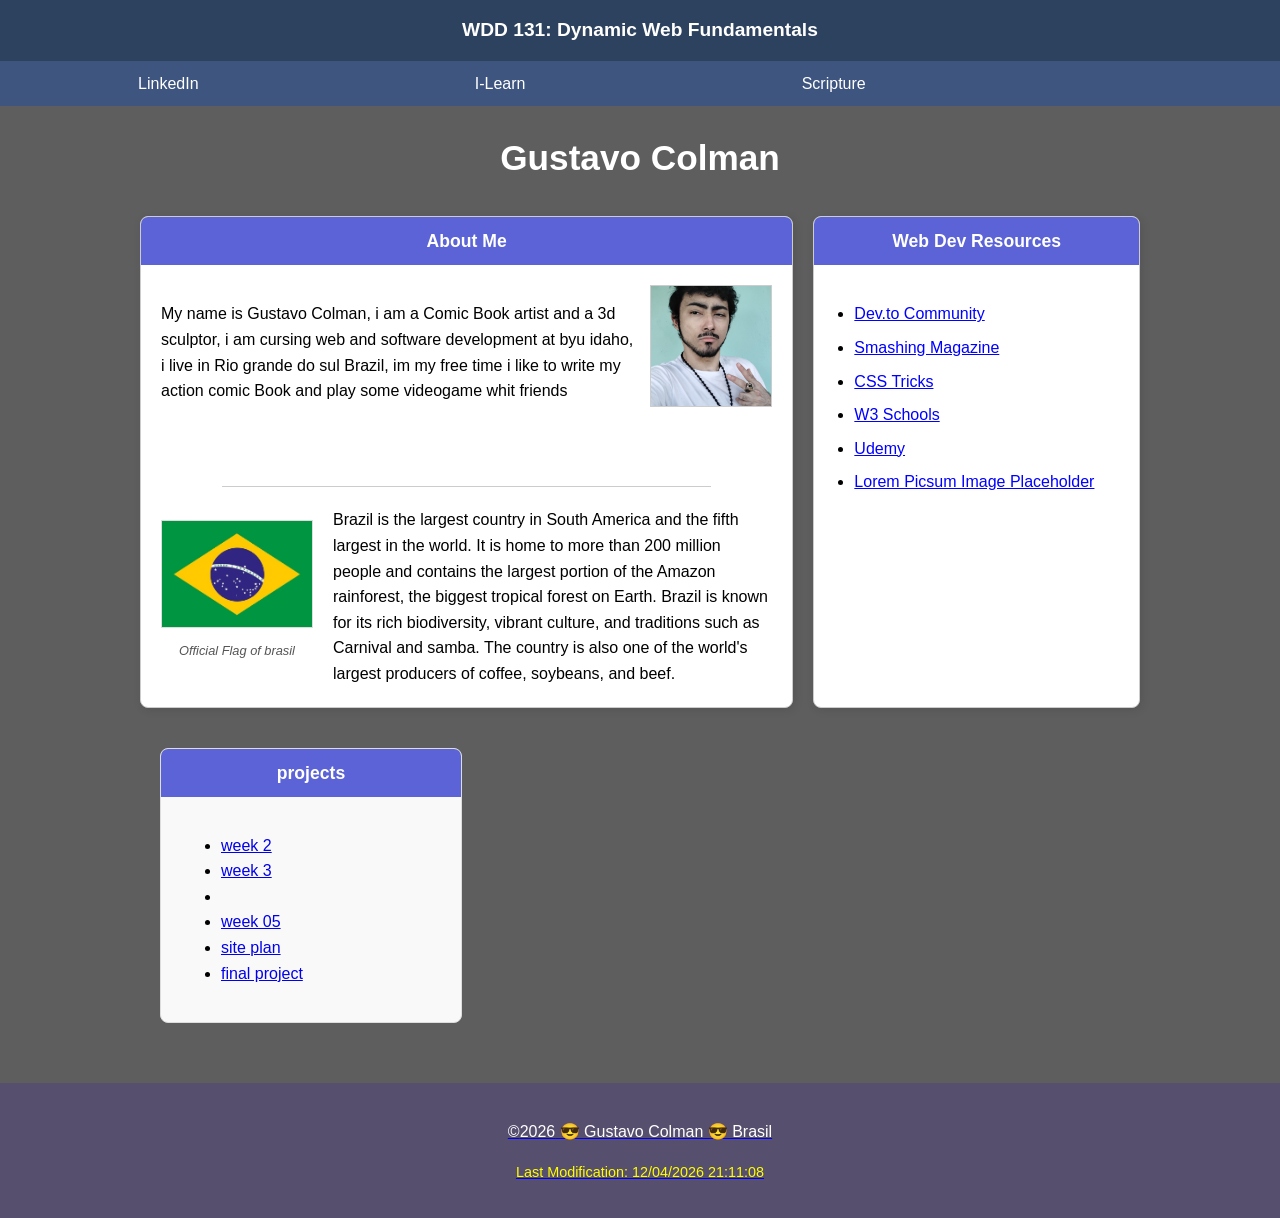
<file: index.html>
<!DOCTYPE html>
<html lang="en">
<head>
    <meta charset="UTF-8">
    <meta name="viewport" content="width=device-width, initial-scale=1.0">
    <title>WDD 131: Portfolio</title>
    <!-- no endereço do css usamos o atributo rel para chamar a pagina de estilos -->
    <link rel="stylesheet" href="week01/styles/base.css">
    <!-- para chamar o javascript, usamos o atributo defer
     "defer avisa ao navegador: "Carregue o script, mas só execute quando o HTML estiver todo pronto"

     ATUALIZAÇÃO, 

     O ARQUIVO ANTES ESTAVA COMO <script src="week01/scripts/site_scripts.js" defer></script> MAS ISSO ESTAVA CAUSANDO
     um erro de sintaxe no lighthouse ( ferramenta de correção do site) por isso eu mudei o formato de evocação do scrpit
      ( Nota: Quando você usa type="module", o navegador já aplica o comportamento do defer automaticamente, então 
       você não precisa escrever a palavra defer.)
     -->

    <script src="week01/scripts/site_scripts.js" type="module"></script>

    <!-- lembrar de usar / ao invez de \ quando programar, por que isso causa problemas no github que roda em linux -->
</head>

<body>
    <!-- parte superior da pagina, local de navegação-->
    <header>
        <div class="top-banner">
            WDD 131: Dynamic Web Fundamentals
        </div>
        <!-- parte da seleção de links -->
        <nav>
            <ul>
                <li><a href="https://www.linkedin.com/in/gustavo-colman-ilustrador/">LinkedIn</a></li>
                <li><a href="#">I-Learn</a></li>
                <li><a href="#">Scripture</a></li>
                <li><a href="website_week_06.html"></a></li>
            </ul>
        </nav>
    </header>

    <main>

        <h1>Gustavo Colman</h1>
        <!--  parte cheia dos paranaué aonde tem minha cara e biografia-->
          <!--  (ps : amogus)-->
        <div class="grid-container">
            <section class="card about-card">
                <div class="card-header">About Me</div>
                <div class="card-body">
                    <div class="intro">
                        <p>
                            My name is Gustavo Colman, i am a Comic Book artist and a 3d sculptor, i am cursing web and software development
                            at byu idaho, i live in Rio grande do sul Brazil, im my free time i like to write my action comic Book
                            and play some videogame whit friends
                        </p>
                        <img src="week01/images/605126051_1904559376800324_2327257157266131367_n.jpg" alt="gustavo colman" class="profile-img">
                    </div>

                    <h2 class="sub-title">rio grande do sul, brasil</h2>
                    <hr>
                    <!--  i thought nobody used hr anymore-->
                      <!-- ( ps : my code is full of comentaries in portuguese to me not get counfused, because i am a
                        bad programmer, so better you get used to it )-->
                        <!-- ( ps2: i wish to be playing ark survival ascended whit my friends right now, are you still reading? )-->

                    <div class="location-info">
                        <div class="flag-box">
                            <img src="week01\images\brasil flag.png" alt="Official Flag of brasil">
                            <p>Official Flag of brasil</p>
                        </div>
                        <div class="location-text">
                            Brazil is the largest country in South America and the fifth largest in the world. 
                            It is home to more than 200 million people and contains the largest portion of the Amazon rainforest,
                             the biggest tropical forest on Earth. Brazil is known for its rich biodiversity, vibrant culture,
                              and traditions such as Carnival and samba. The country is also one of the world's largest producers of coffee, soybeans, and beef.
                        </div>
                    </div>
                </div>
            </section>

            <section class="card resources-card">
                <div class="card-header">Web Dev Resources</div>
                <div class="card-body">
                    <ul>
                        <li><a href="#">Dev.to Community</a></li>
                        <li><a href="#">Smashing Magazine</a></li>
                        <li><a href="#">CSS Tricks</a></li>
                        <li><a href="#">W3 Schools</a></li>
                        <li><a href="#">Udemy</a></li>
                        <li><a href="#">Lorem Picsum Image Placeholder</a></li>
                    </ul>
                </div>
            </section>

            <!-- sessão com os projetos semanais -->

            <section class="week-activities">
                <div class="weekprojectlist"> 
                    <div class="card-header">projects</div>
                <div class="card-body">
                        <ul>
                            <li> <a href="temples.html"> week 2</a></li>
                            <li> <a href="place.html">week 3</a></li>
                            <li></li>
                            <li><a href="form.html">week 05</a></li></li>
                            <li> <a href="siteplan.html">site plan</a></li>
                            <li> <a href="website_week_06.html"> final project </li>
                        </ul>
                    </div>
                </div>

            </section>
        </div>
    </main>

    <footer>
        <p>&copy;<span id="currentyear"></span> 😎 Gustavo Colman 😎 Brasil</p>
    
    <p id="lastModified" class="last-mod"></p>
    <!-- o id="" serve pra sinalizar ao javascript aonde colocar a informação das funções   -->
    </footer>

</body>
</html>
</file>
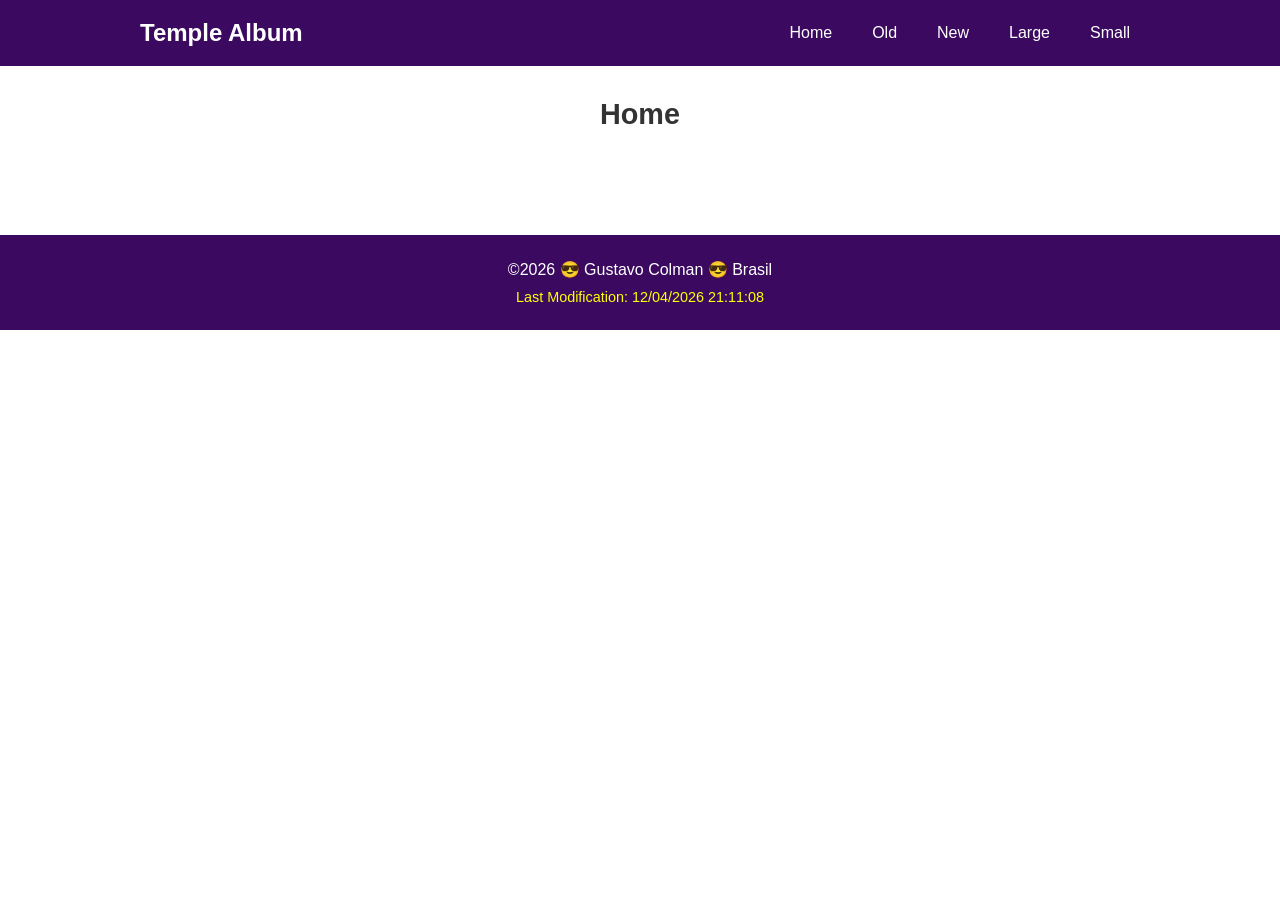
<file: filtered-temples.html.html>
<!DOCTYPE html>
<html lang="pt-br">
<head>
    <meta charset="UTF-8">
    <meta name="viewport" content="width=device-width, initial-scale=1.0">
    <title>Temple Album</title>
    <!-- chama o arquivo base temple.css -->
    <link rel="stylesheet" href="styles/filtered-temples.css">
    
<!--  chama o arquivo temple large que muda o layout em telas maiores-->
    <link rel="stylesheet" href="styles/filtered-temples-large.css" media="(min-width: 600px)">

    <!-- chama o script de update do site-->
     <script src="scripts/filtered-temples.js" type="module"></script>

</head>
<body>

    <header>
    <div class="header-container">
        <h1>Temple Album</h1>
        <button class="menu-button" aria-label="Abrir menu">
            <span></span><span></span><span></span>
        </button>
        <nav class="navigation">
            <ul>
                <li><a href="index.html">Home</a></li>
                <li><a href="#">Old</a></li>
                <li><a href="#">New</a></li>
                <li><a href="#">Large</a></li>
                <li><a href="#">Small</a></li>
            </ul>
        </nav>
    </div>
</header>

    <main>
        <h2>Home</h2>

        <section class="album-grid">
            
            

            <!-- aqui vão ir o conteudo do java -->
        </section>
    </main>

     <footer>
        <p>&copy;<span id="currentyear"></span> 😎 Gustavo Colman 😎 Brasil</p>
    
    <p id="lastModified" class="last-mod"></p>
    <!-- o id="" serve pra sinalizar ao javascript aonde colocar a informação das funções   -->
    </footer>

</body>
</html>
</file>
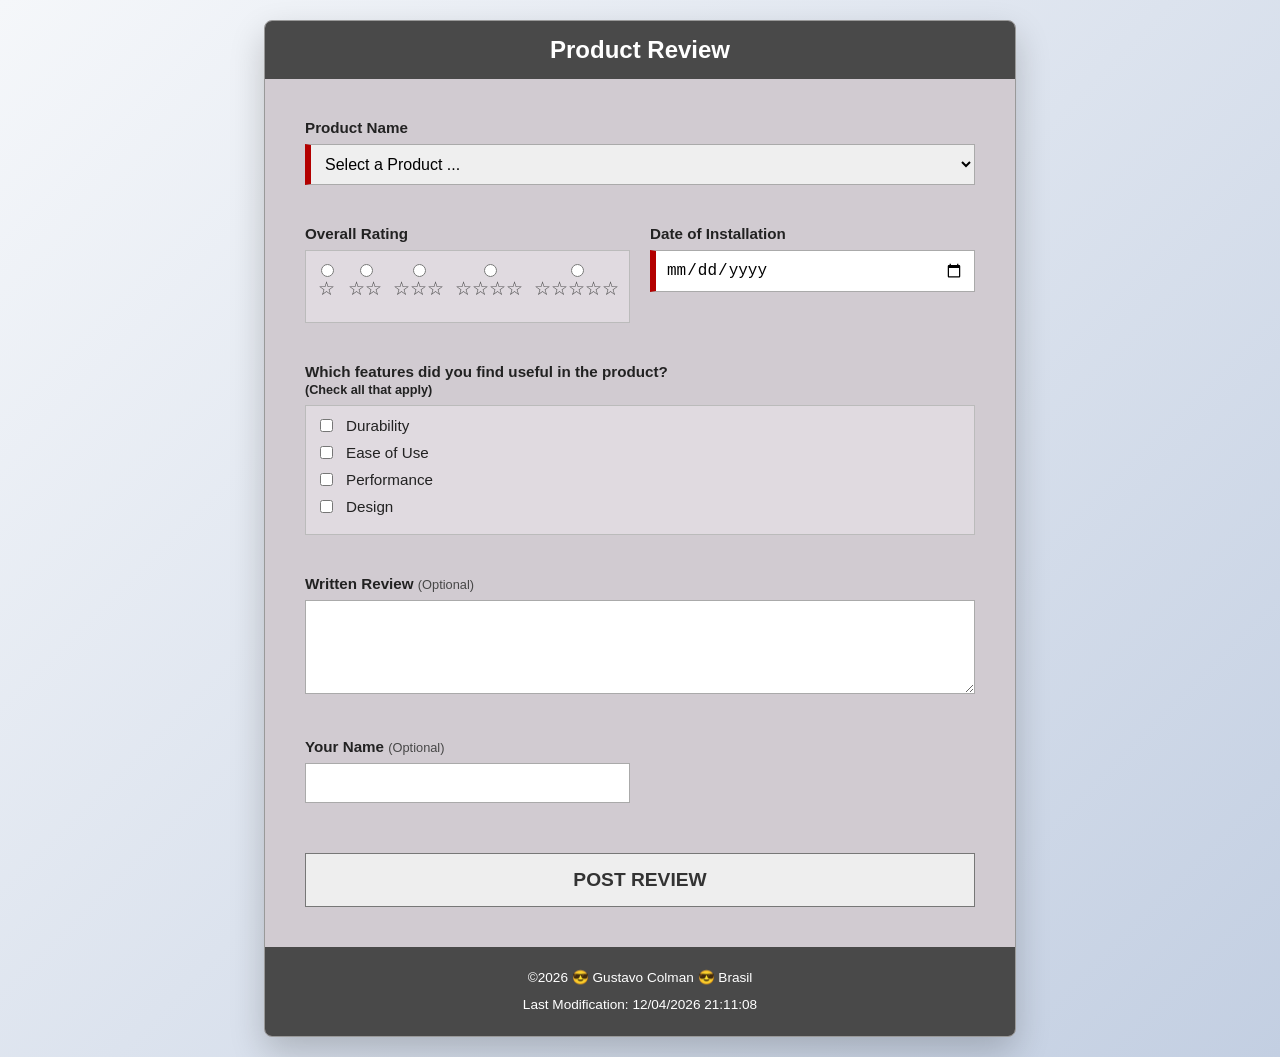
<file: form.html>
<!DOCTYPE html>
<html lang="pt-br">
<head>
    <meta charset="UTF-8">
    <meta name="viewport" content="width=device-width, initial-scale=1.0">
    <title>Product Review Form</title>
    <link rel="stylesheet" href="week5_form/styles/form.css">
    <script src="week5_form/scripts/form.js" defer></script>
</head>
<body>

    <div class="container">
        <header class="header">
            <h1>Product Review</h1>
        </header>

        <form method="get" action="form_review.html" class="review-form">
            
            <div class="form-group">
                <label for="product-name">Product Name</label>
                <select id="product-name" name="product-name" required>
                    <option value="" disabled selected>Select a Product ...</option>
                    </select>
            </div>

            <div class="form-group">
                <label>Overall Rating</label>
                <div class="rating-options">
                    <label><input type="radio" id="rating1" name="rating" value="1" required><span class="stars">☆</span></label>
                    <label><input type="radio" id="rating2" name="rating" value="2" required><span class="stars">☆☆</span></label>
                    <label><input type="radio" id="rating3" name="rating" value="3" required><span class="stars">☆☆☆</span></label>
                    <label><input type="radio" id="rating4" name="rating" value="4" required><span class="stars">☆☆☆☆</span></label>
                    <label><input type="radio" id="rating5" name="rating" value="5" required><span class="stars">☆☆☆☆☆</span></label>
                </div>
            </div>

            <div class="form-group">
                <label for="install-date">Date of Installation</label>
                <input type="date" id="install-date" name="install-date" required>
            </div>

            <div class="form-group">
                <label>Which features did you find useful in the product?<br><small>(Check all that apply)</small></label>
                <div class="checkbox-group">
                    <label><input type="checkbox" id="feat-durability" name="features" value="durability"> Durability</label>
                    <label><input type="checkbox" id="feat-ease" name="features" value="ease"> Ease of Use</label>
                    <label><input type="checkbox" id="feat-performance" name="features" value="performance"> Performance</label>
                    <label><input type="checkbox" id="feat-design" name="features" value="design"> Design</label>
                </div>
            </div>

            <div class="form-group">
                <label for="written-review">Written Review <span class="optional">(Optional)</span></label>
                <textarea id="written-review" name="written-review" rows="4"></textarea>
            </div>

            <div class="form-group">
                <label for="user-name">Your Name <span class="optional">(Optional)</span></label>
                <input type="text" id="user-name" name="user-name">
            </div>

            <input type="submit" value="Post Review" class="submit-btn">
        </form>

        <footer class="footer">
            <p>&copy;<span id="currentyear"></span> 😎 Gustavo Colman 😎 Brasil</p>
            <p id="lastModified" class="last-mod"></p>
        </footer>
    </div>

</body>
</html>
</file>
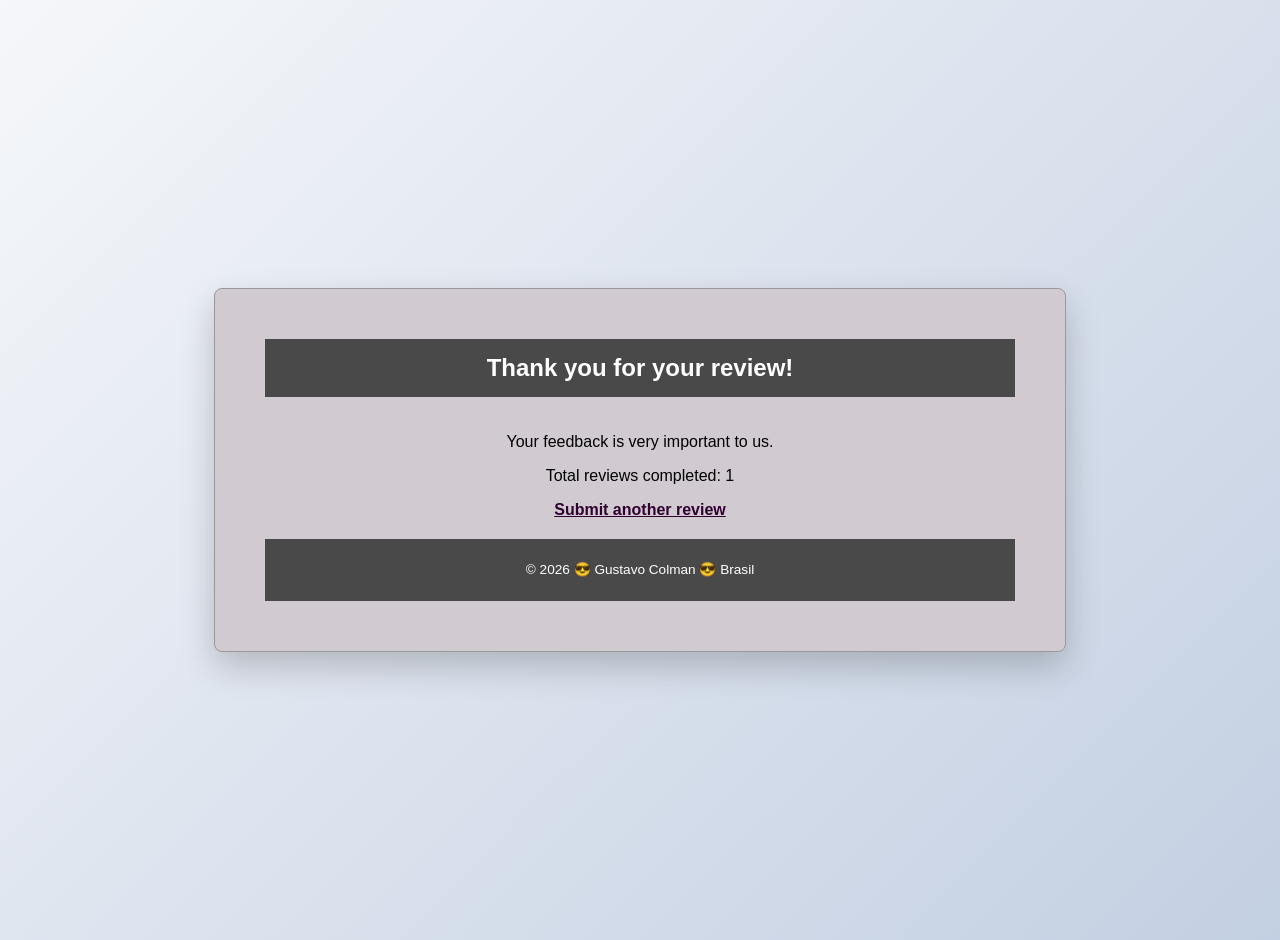
<file: form_review.html>
<!DOCTYPE html>
<html lang="pt-br">
<head>
    <meta charset="UTF-8">
    <title>Review Confirmation</title>
    <link rel="stylesheet" href="week5_form/styles/form.css">
</head>
<body>
    <div class="container" style="text-align: center; padding: 50px;">
        <header class="header">
            <h1>Thank you for your review!</h1>
        </header>
        
        <main style="padding: 20px;">
            <p>Your feedback is very important to us.</p>
            <p>Total reviews completed: <span id="review-count">0</span></p>
            
            <a href="form.html" style="color: #300030; font-weight: bold;">Submit another review</a>
        </main>

        <footer class="footer">
            <p>&copy; 2026 😎 Gustavo Colman 😎 Brasil</p>
        </footer>
    </div>

    <script>
        document.addEventListener("DOMContentLoaded", () => {
            let numReviews = Number(window.localStorage.getItem("numReviews-ls")) || 0;
            numReviews++;
            window.localStorage.setItem("numReviews-ls", numReviews);
            document.querySelector("#review-count").textContent = numReviews;
        });
    </script>
</body>
</html>
</file>
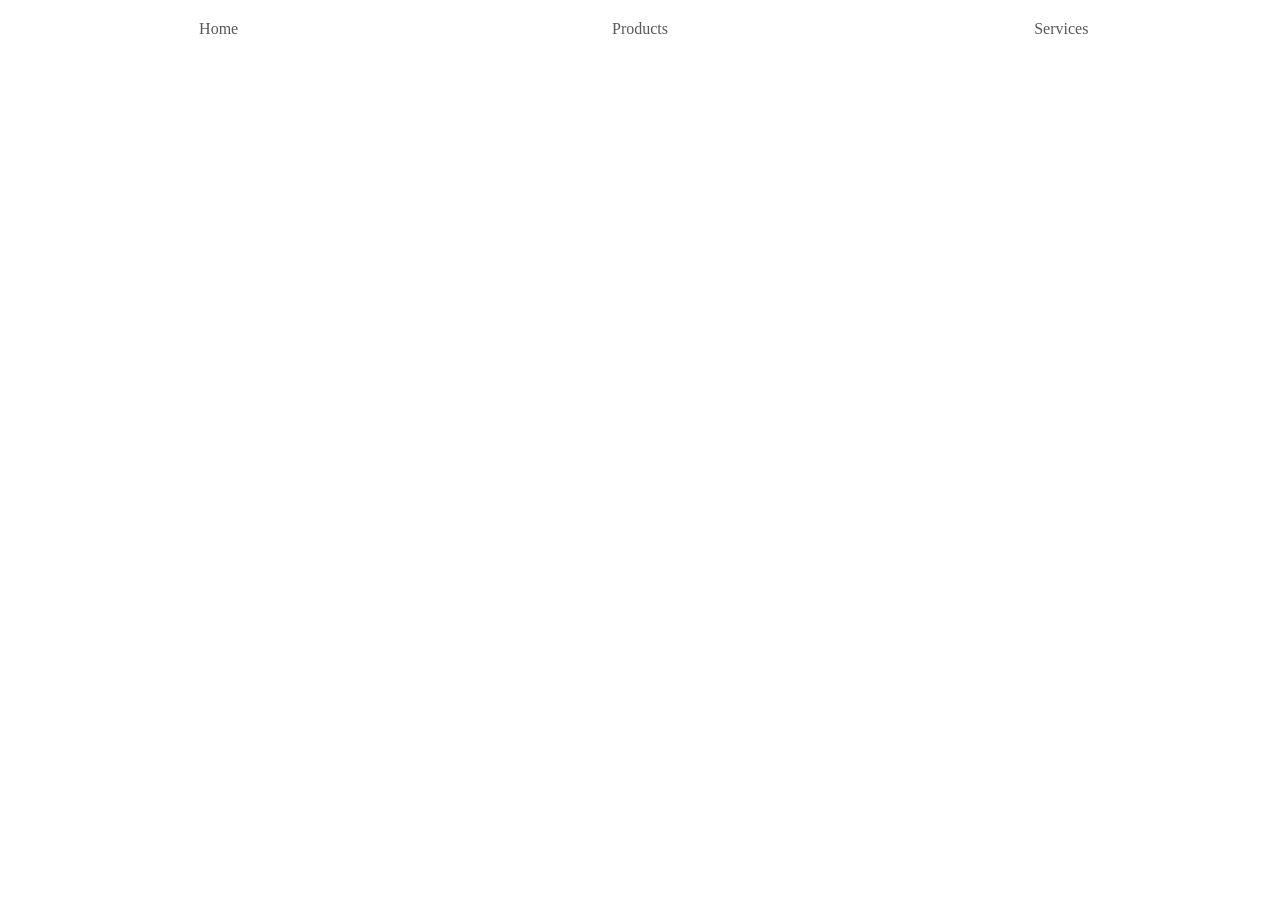
<file: learning-activity-week1.HTML>
<!DOCTYPE html>
<html lang="en">
<head>
    <meta charset="UTF-8">
    <meta name="viewport" content="width=device-width, initial-scale=1.0">
    <title>learning activity week 1</title>
    <!-- css import-->
    <link rel="stylesheet" href="week01\styles\learning-1.css">
    <!-- No HTML, a tag <link> exige o atributo rel quando usada para linkar recursos externos como CSS
    (o uso mais comum).

    rel define o tipo de relação entre o documento atual e o recurso linkado.-->

    <nav class="navigation">
  <a href="index.html">Home</a>
  <a href="products.html">Products</a>
  <a href="services.html">Services</a>
</nav>


</head>
<body>
    
</body>
</html>
</file>
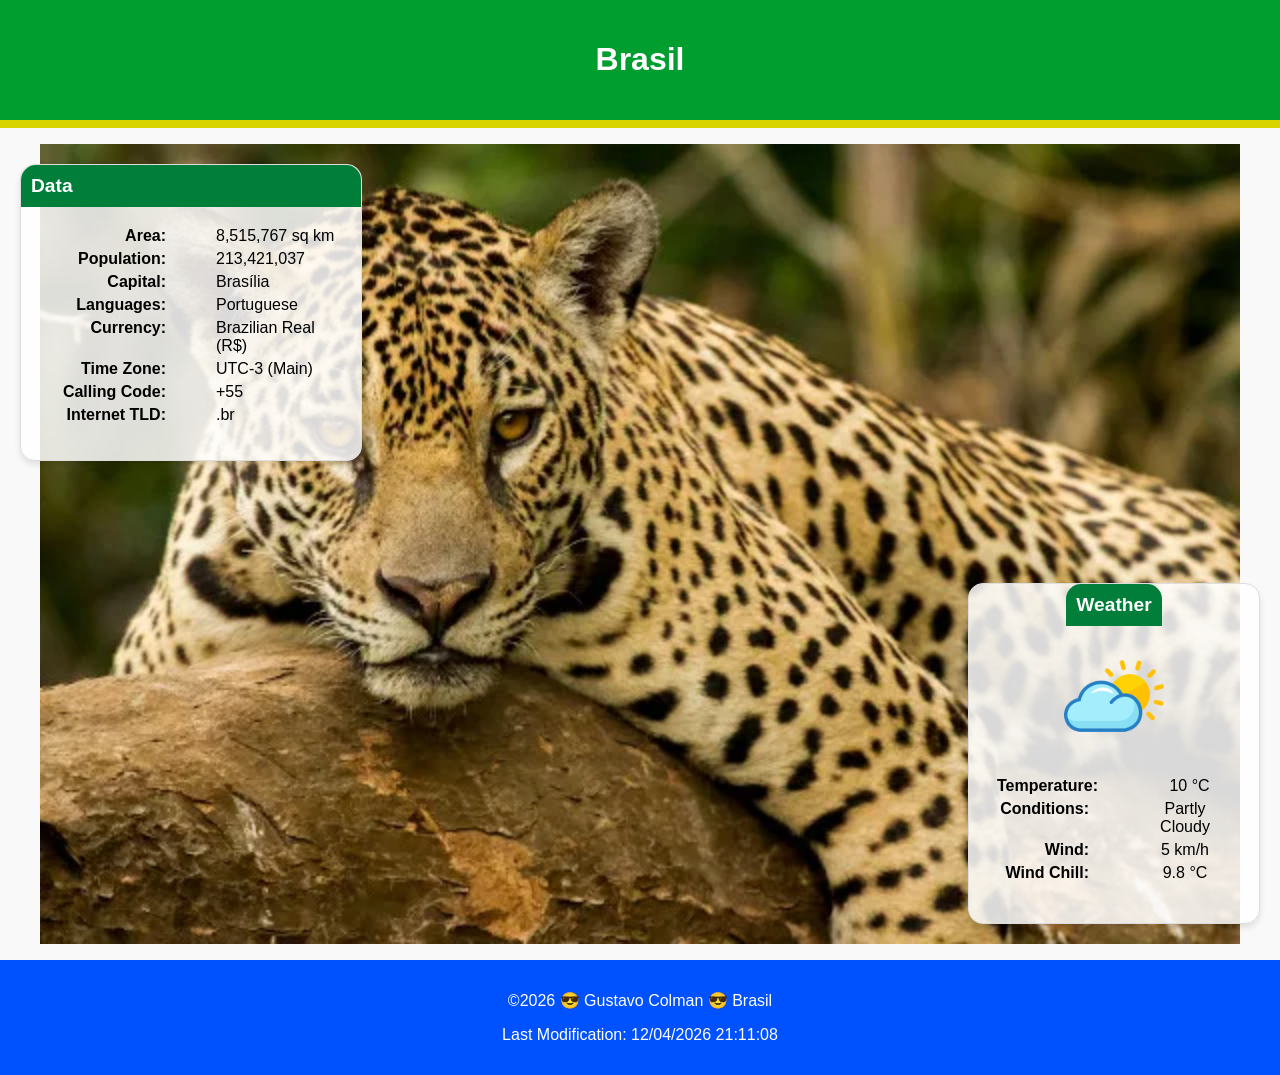
<file: place.html>
<!DOCTYPE html>
<html lang="en">
<head>
    <meta charset="UTF-8">
    <meta name="viewport" content="width=device-width, initial-scale=1.0">
    <title>week 03 place</title>

    <!-- chamando css e js-->
    <link rel="stylesheet" href="week03/styles/week0places.css">
    <script src="week03\scripts\week-3places.js" defer></script>

</head>

<body>
    <header>
        <h1>Brasil</h1>
    </header>
        <main>
    <div class="hero-container">
        <figure class="hero-image">
            <img src="week03/images/onca-pintada.webp" alt="onça pintada">
            
        </figure>

        <section class="info-card data-box">
            <h2>Data</h2>
            <dl>
                <div class="info-row"><dt>Area:</dt> <dd>8,515,767 sq km</dd></div>
                <div class="info-row"><dt>Population:</dt> <dd>213,421,037</dd></div>
                <div class="info-row"><dt>Capital:</dt> <dd>Brasília</dd></div>
                <div class="info-row"><dt>Languages:</dt> <dd>Portuguese</dd></div>
                <div class="info-row"><dt>Currency:</dt> <dd>Brazilian Real (R$)</dd></div>
                <div class="info-row"><dt>Time Zone:</dt> <dd>UTC-3 (Main)</dd></div>
                <div class="info-row"><dt>Calling Code:</dt> <dd>+55</dd></div>
                <div class="info-row"><dt>Internet TLD:</dt> <dd>.br</dd></div>
            </dl>
        </section>

        <section class="info-card weather-box">
    <h2>Weather</h2>
    <div class="weather-icon">
        <img src="week03/images/weather-icon.webp" alt="Ícone de Clima">
    </div>
    <dl>
        <div class="info-row">
            <dt>Temperature:</dt> 
            <dd>10 °C</dd>
        </div>
        <div class="info-row">
            <dt>Conditions:</dt> 
            <dd>Partly Cloudy</dd>
        </div>
        <div class="info-row">
            <dt>Wind:</dt> 
            <dd>5 km/h</dd>
        </div>
        <div class="info-row">
            <dt>Wind Chill:</dt> 
            <dd id="wind-chill">9.8 °C</dd> 
        </div>
    </dl>
</section>
    </div>
</main>


    

    <footer>
        <p>&copy;<span id="currentyear"></span> 😎 Gustavo Colman 😎 Brasil</p>
    
    <p id="lastModified" class="last-mod"></p>
    <!-- o id="" serve pra sinalizar ao javascript aonde colocar a informação das funções   -->
    </footer>
</body>
</file>
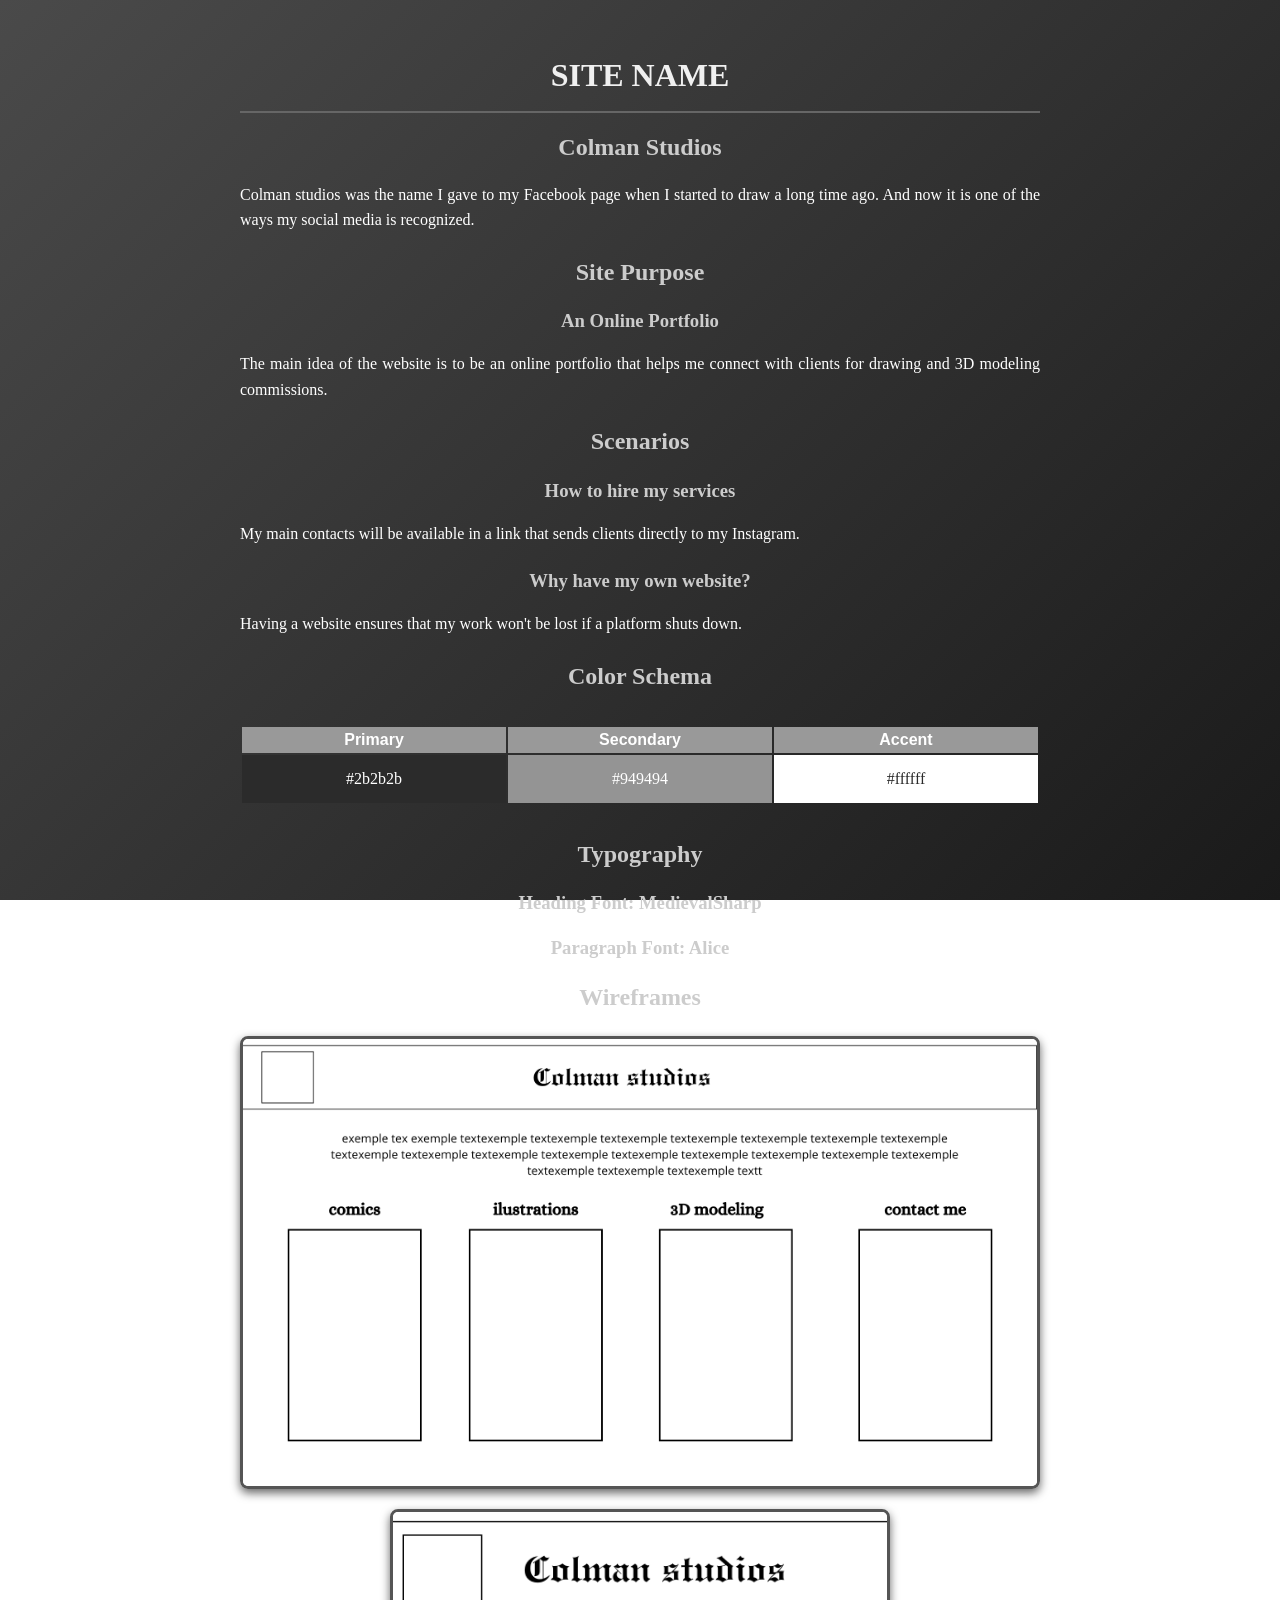
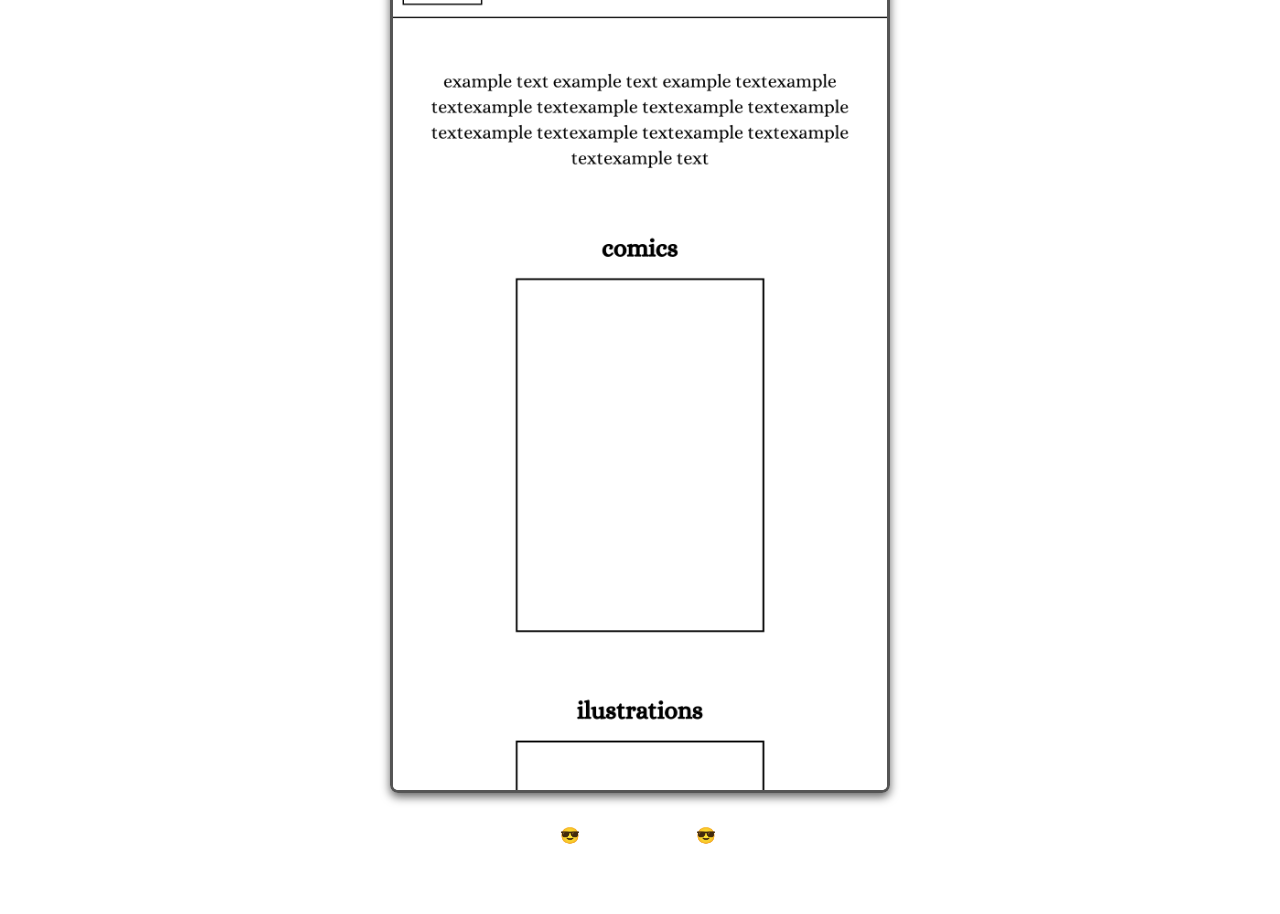
<file: siteplan.html>
<!DOCTYPE html>
<html lang="en">
<head>
    <meta charset="UTF-8">
    <meta name="viewport" content="width=device-width, initial-scale=1.0">
    <title>Site Plan Gustavo Colman 2026 BYU Idaho WDD131</title>
    <link rel="stylesheet" href="project/styles/siteplan_Style.css">
    <script src="project/scripts/script_siteplan.js" defer></script>
</head>

<body>
    <header>
        <div class="cabeçalho">
            <h1>Site Name</h1>
            <h2>Colman Studios</h2> 
            <ul>
                <li>
                    <p>Colman studios was the name I gave to my Facebook page when I started to draw a long time ago. 
                    And now it is one of the ways my social media is recognized.</p> 
                </li>
            </ul>

            <h2>Site Purpose</h2> <h3>An Online Portfolio</h3> <ul>
                <li>
                    <p>The main idea of the website is to be an online portfolio that helps me connect with 
                    clients for drawing and 3D modeling commissions.</p>
                </li>
            </ul>

            <h2>Scenarios</h2> <ul>
                <li>
                    <h3>How to hire my services</h3>
                    <p>My main contacts will be available in a link that sends clients directly to my Instagram.</p>
                </li>
                <li>
                    <h3>Why have my own website?</h3>
                    <p>Having a website ensures that my work won't be lost if a platform shuts down.</p>
                </li>
            </ul>

            <h2>Color Schema</h2> <table class="colors">
                <tr>
                    <th>Primary</th>
                    <th>Secondary</th>
                    <th>Accent</th>
                </tr>
                <tr>
                    <td class="primary">#2b2b2b</td>
                    <td class="secondary">#949494</td>
                    <td class="accent">#ffffff</td>
                </tr>
            </table>

            <h2>Typography</h2> <h3>Heading Font: MedievalSharp</h3> <h3>Paragraph Font: Alice</h3> <h2>Wireframes</h2> <div class="wireframe-1">
                <img src="project/images/image1.png" alt="Wireframe Colman Studios site wide">
            </div>

            <div class="wireframe-2">
                <img src="project/images/image2.png" alt="Wireframe Colman Studios site mobile">
            </div>
        </div>
    </header>

    <main>
        <div class="corpo"></div>
    </main>
    
    <footer>
        <div class="pé">
            <p>&copy;<span id="currentyear"></span> 😎 Gustavo Colman 😎 Brasil</p>
            <p id="lastModified" class="last-mod"></p>
        </div>
    </footer>
</body>
</html>
</file>
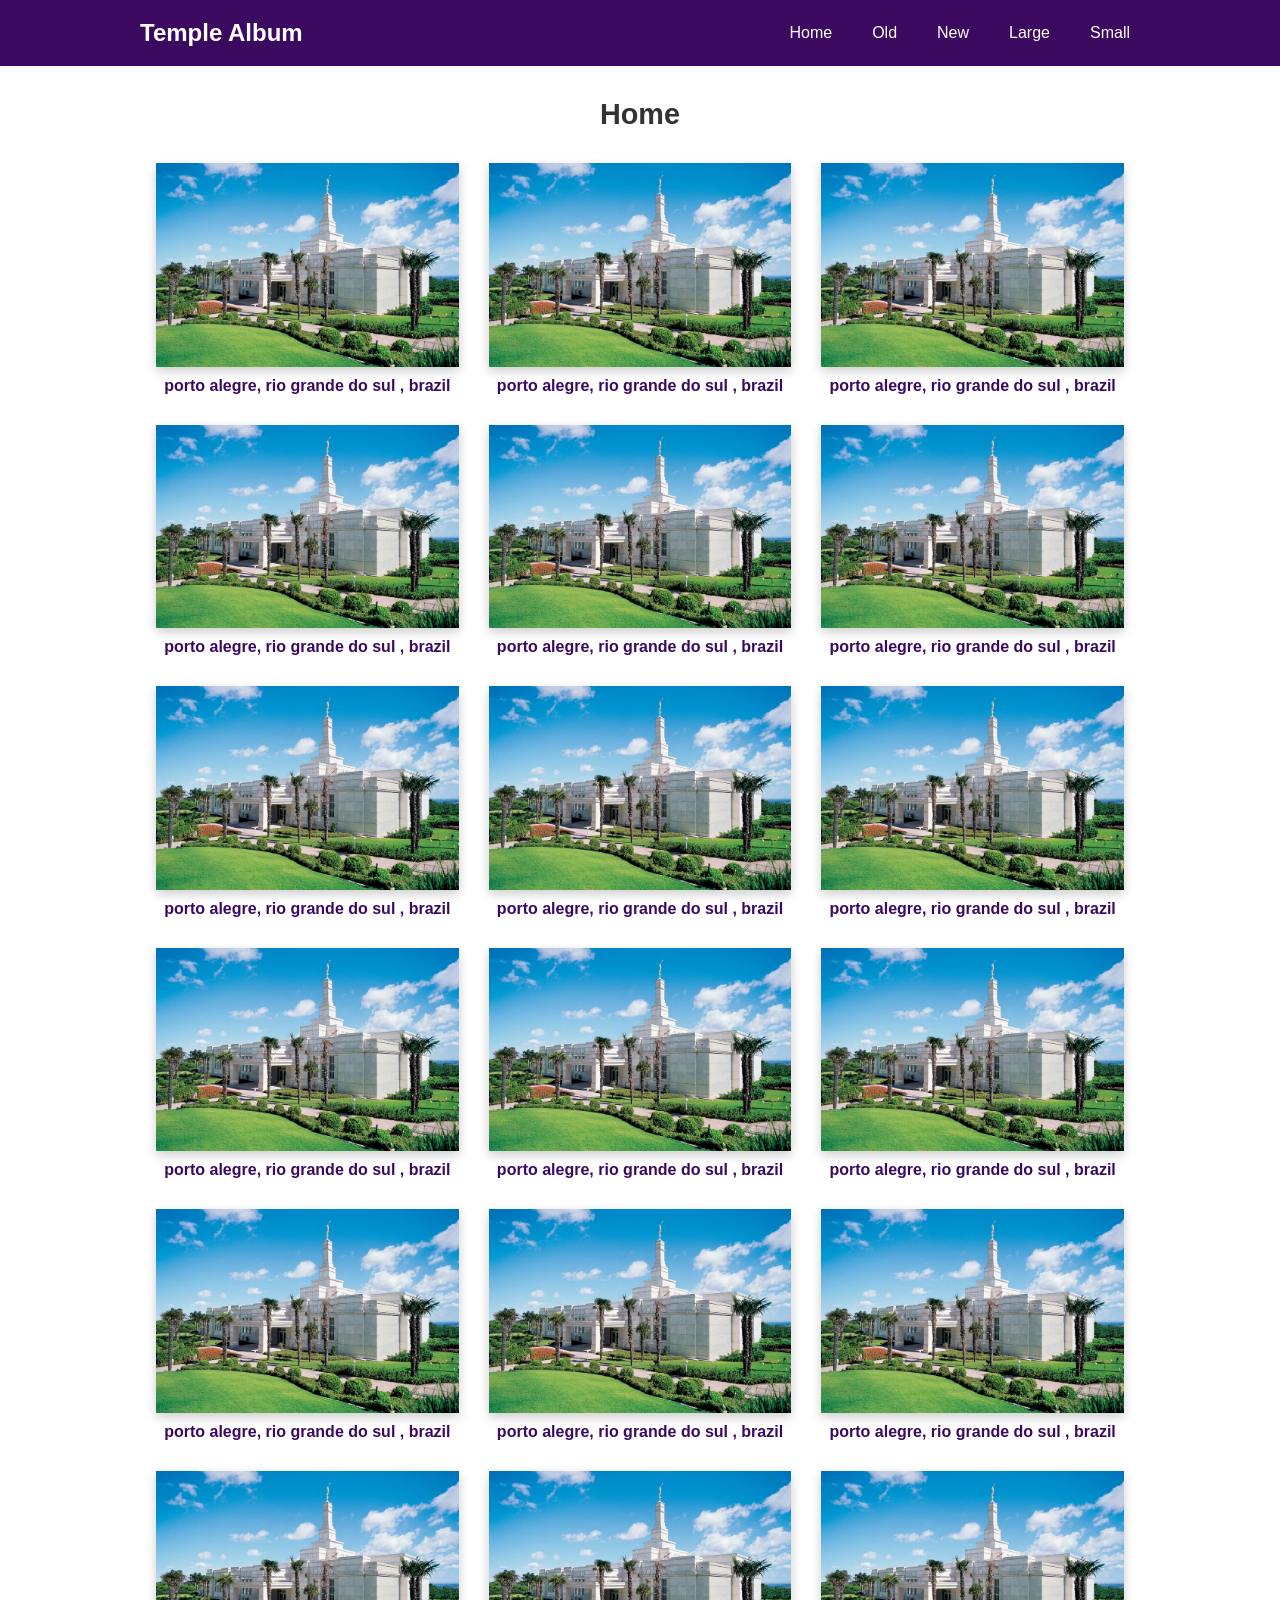
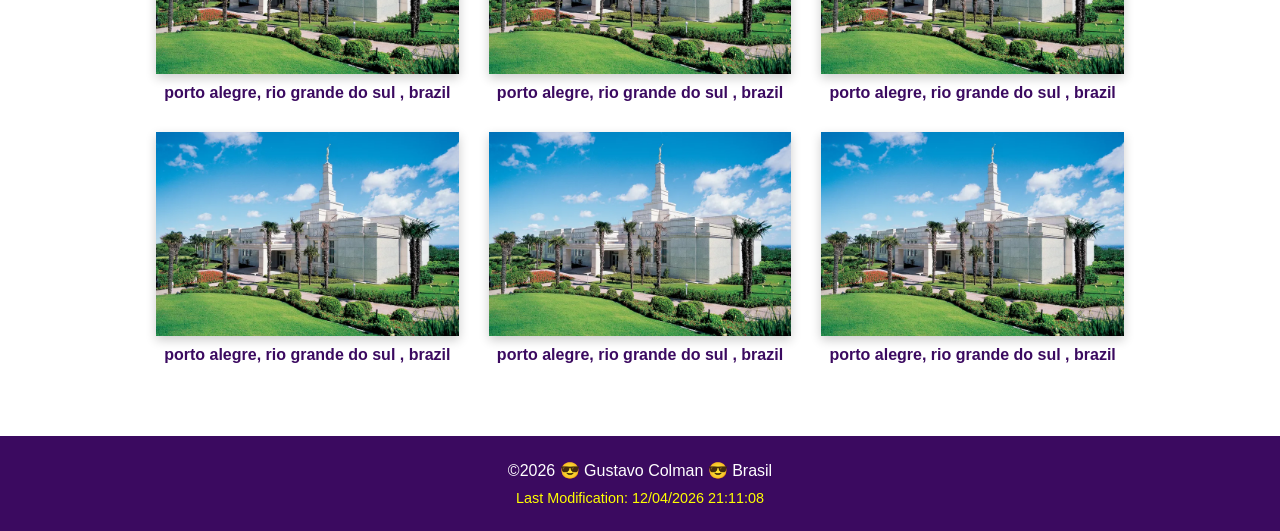
<file: temples.html>
<!DOCTYPE html>
<html lang="pt-br">
<head>
    <meta charset="UTF-8">
    <meta name="viewport" content="width=device-width, initial-scale=1.0">
    <title>Temple Album</title>
    <!-- chama o arquivo base temple.css -->
    <link rel="stylesheet" href="styles\temples.css">
    
<!--  chama o arquivo temple large que muda o layout em telas maiores-->
    <link rel="stylesheet" href="styles\temples-large.css" media="(min-width: 600px)">

    <!-- chama o script de update do site-->
     <script src="scripts\temples.js" type="module"></script>

</head>
<body>

    <header>
    <div class="header-container">
        <h1>Temple Album</h1>
        <button class="menu-button" aria-label="Abrir menu">
            <span></span><span></span><span></span>
        </button>
        <nav class="navigation">
            <ul>
                <li><a href="index.html">Home</a></li>
                <li><a href="#">Old</a></li>
                <li><a href="#">New</a></li>
                <li><a href="#">Large</a></li>
                <li><a href="#">Small</a></li>
            </ul>
        </nav>
    </div>
</header>

    <main>
        <h2>Home</h2>

        <section class="album-grid">
            <figure class="temple-card">
                <img src="images\default_internalSource=original.webp" alt="templo of porto alegre, Rs brasil">
                <figcaption>porto alegre, rio grande do sul , brazil</figcaption>
            </figure>

            <figure class="temple-card">
                <img src="images\default_internalSource=original.webp" alt="templo of porto alegre, Rs brasil">
                <figcaption>porto alegre, rio grande do sul , brazil</figcaption>
            </figure>

            <figure class="temple-card">
                <img src="images\default_internalSource=original.webp" alt="templo of porto alegre, Rs brasil">
                <figcaption>porto alegre, rio grande do sul , brazil</figcaption>
            </figure>

            <figure class="temple-card">
                <img src="images\default_internalSource=original.webp" alt="templo of porto alegre, Rs brasil">
                <figcaption>porto alegre, rio grande do sul , brazil</figcaption>
            </figure>

            <figure class="temple-card">
                <img src="images\default_internalSource=original.webp" alt="templo of porto alegre, Rs brasil">
                <figcaption>porto alegre, rio grande do sul , brazil</figcaption>
            </figure>

            <figure class="temple-card">
                <img src="images\default_internalSource=original.webp" alt="templo of porto alegre, Rs brasil">
                <figcaption>porto alegre, rio grande do sul , brazil</figcaption>
            </figure>

            <figure class="temple-card">
                <img src="images\default_internalSource=original.webp" alt="templo of porto alegre, Rs brasil">
                <figcaption>porto alegre, rio grande do sul , brazil</figcaption>
            </figure>

            <figure class="temple-card">
                <img src="images\default_internalSource=original.webp" alt="templo of porto alegre, Rs brasil">
                <figcaption>porto alegre, rio grande do sul , brazil</figcaption>
            </figure>

            <figure class="temple-card">
                <img src="images\default_internalSource=original.webp" alt="templo of porto alegre, Rs brasil">
                <figcaption>porto alegre, rio grande do sul , brazil</figcaption>
            </figure>

            <figure class="temple-card">
                <img src="images\default_internalSource=original.webp" alt="templo of porto alegre, Rs brasil">
                <figcaption>porto alegre, rio grande do sul , brazil</figcaption>
            </figure>

            <figure class="temple-card">
                <img src="images\default_internalSource=original.webp" alt="templo of porto alegre, Rs brasil">
                <figcaption>porto alegre, rio grande do sul , brazil</figcaption>
            </figure>

            <figure class="temple-card">
                <img src="images\default_internalSource=original.webp" alt="templo of porto alegre, Rs brasil">
                <figcaption>porto alegre, rio grande do sul , brazil</figcaption>
            </figure>

            <figure class="temple-card">
                <img src="images\default_internalSource=original.webp" alt="templo of porto alegre, Rs brasil">
                <figcaption>porto alegre, rio grande do sul , brazil</figcaption>
            </figure>

            <figure class="temple-card">
                <img src="images\default_internalSource=original.webp" alt="templo of porto alegre, Rs brasil">
                <figcaption>porto alegre, rio grande do sul , brazil</figcaption>
            </figure>

            <figure class="temple-card">
                <img src="images\default_internalSource=original.webp" alt="templo of porto alegre, Rs brasil">
                <figcaption>porto alegre, rio grande do sul , brazil</figcaption>
            </figure>

            <figure class="temple-card">
                <img src="images\default_internalSource=original.webp" alt="templo of porto alegre, Rs brasil">
                <figcaption>porto alegre, rio grande do sul , brazil</figcaption>
            </figure>

            <figure class="temple-card">
                <img src="images\default_internalSource=original.webp" alt="templo of porto alegre, Rs brasil">
                <figcaption>porto alegre, rio grande do sul , brazil</figcaption>
            </figure>

            <figure class="temple-card">
                <img src="images\default_internalSource=original.webp" alt="templo of porto alegre, Rs brasil">
                <figcaption>porto alegre, rio grande do sul , brazil</figcaption>
            </figure>

            <figure class="temple-card">
                <img src="images\default_internalSource=original.webp" alt="templo of porto alegre, Rs brasil">
                <figcaption>porto alegre, rio grande do sul , brazil</figcaption>
            </figure>

            <figure class="temple-card">
                <img src="images\default_internalSource=original.webp" alt="templo of porto alegre, Rs brasil">
                <figcaption>porto alegre, rio grande do sul , brazil</figcaption>
            </figure>

            <figure class="temple-card">
                <img src="images\default_internalSource=original.webp" alt="templo of porto alegre, Rs brasil">
                <figcaption>porto alegre, rio grande do sul , brazil</figcaption>
            </figure>
        </section>
    </main>

     <footer>
        <p>&copy;<span id="currentyear"></span> 😎 Gustavo Colman 😎 Brasil</p>
    
    <p id="lastModified" class="last-mod"></p>
    <!-- o id="" serve pra sinalizar ao javascript aonde colocar a informação das funções   -->
    </footer>

</body>
</html>
</file>
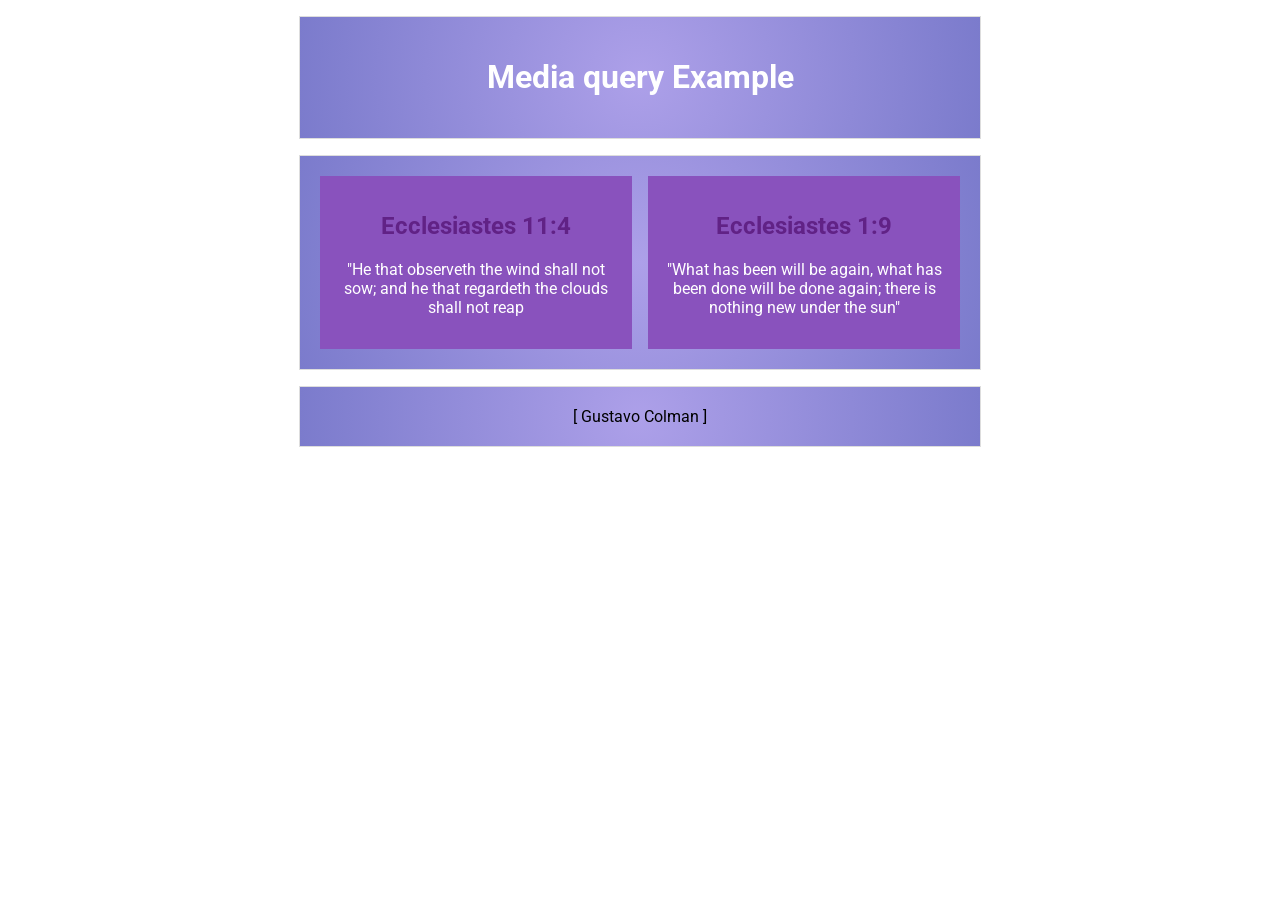
<file: week-2/media-query.html>
<!DOCTYPE html>
<html lang="en">
<head>
    <meta charset="UTF-8">
    <meta name="viewport" content="width=device-width, initial-scale=1.0">
    <title>Media Query Example from Gustavo Colman</title>
    <meta name="description" content="Exemplo de página com Media Queries - atividade de aprendizado">
    <meta name="author" content="Gustavo Colman"> 

    <!-- p´re conexao com o google fonts, melhoira a otimizaçao do site  -->
    <link rel="preconnect" href="https://fonts.googleapis.com">
    <link rel="preconnect" href="https://fonts.gstatic.com" crossorigin>

    <!-- Importando a fonte Roboto do Google  -->
    <link href="https://fonts.googleapis.com/css2?family=Roboto&display=swap" rel="stylesheet">

    <!-- import da minha pagina de estilos principal ( media-query.css)-->
    <link rel="stylesheet" href="styles/media-query.css">

    <!-- CSS alternativo para telas maiores (carregado condicionalmente ou sempre)  media-query-large.css-->
    <link rel="stylesheet" href="styles/media-query-large.css" media="(min-width: 800px)">
    <!-- 
    dica = 
        Alternativa comum: colocar tudo no mesmo arquivo e usar @media dentro do CSS
        ou usar o media="" acima para carregar só quando necessário
    -->
</head>
<body>
    <header>
        <h1>Media query Example</h1>
    </header>
    <main>
        <section>
            <h2>Ecclesiastes 11:4 </h2>
            <p> "He that observeth the wind shall not sow; and he that regardeth the clouds shall not reap</p>

        </section>
        <section>
            <h2>Ecclesiastes 1:9 </h2>
            <p>"What has been will be again, what has been done will be done again; there is nothing new under the sun"</p>

        </section>
    </main>
    <footer>
        [ Gustavo Colman ]
    </footer>
    
</body>
</html>
</file>
<file: week01/styles/base.css>
/* Configurações Gerais */
body {
    font-family: 'Segoe UI', Tahoma, Geneva, Verdana, sans-serif;
    margin: 0;
    padding: 0;
    line-height: 1.6;
    background-color: #5e5e5e;
}

/* Header e Navegação */
header {
    background-color: #2d425e;
    color: rgb(255, 255, 255);
    text-align: center;
}

.top-banner {
    padding: 15px;
    font-size: 1.2rem;
    font-weight: bold;
}

nav {
    background-color: #3e5580;
    padding: 10px 0;
}

nav ul {
    list-style: none;
    padding: 0;
    margin: 0;
    display: flex;
    justify-content: space-around;
}

nav a {
    color: white;
    text-decoration: none;
    font-weight: 500;
    padding: 8px 15px; /* Cria uma área de clique maior */
    border-radius: 4px; /* Arredonda os cantos do fundo */
    transition: 0.3s; /* Faz a cor mudar suavemente */
}

nav a:hover {
    text-decoration: underline; /* deixa o texto sublinhado */
    background-color: rgba(255, 255, 255, 0.2); /* Fundo claro ao apssar o mouse */
    color: #ffff00; /* Muda a cor */
    
}

/* Conteúdo Principal */
main {
    max-width: 1000px;
    margin: 20px auto;
    padding: 0 20px;
}

/* texto de titulo com meu nome */
h1 {
    text-align: center;
    color: #ffffff;
    font-size: 2.2rem;
    margin-bottom: 30px;
}

h2{
    color: #ffffff;
}

.grid-container {
    display: grid;
    grid-template-columns: 2fr 1fr; /* Coluna da esquerda maior */
    gap: 20px;
}

/* Estilo dos Cards */
.card {
    border: 1px solid #ccc;
    border-radius: 8px;
    overflow: hidden;
    background-color: white;
    box-shadow: 2px 2px 10px rgba(0,0,0,0.1);
}

.card-header {
    background-color: #5b63d6;
    
    color: white;
    padding: 10px;
    text-align: center;
    font-weight: bold;
    font-size: 1.1rem;
}

.card-body {
    padding: 20px;
}

/* Layout interno do Sobre Mim */
.intro {
    display: flex;
    align-items: flex-start;
    gap: 15px;
    margin-bottom: 20px;
}

.profile-img {
    width: 120px;
    border: 1px solid #ccc;
}

.sub-title {
    text-align: center;
    font-size: 1.2rem;
    margin-top: 20px;
}

hr {
    border: 0;
    border-top: 1px solid #ccc;
    width: 80%;
    margin: 10px auto 20px;
}

.location-info {
    display: flex;
    gap: 20px;
    align-items: center;
}

.flag-box {
    text-align: center;
    font-size: 0.8rem;
    font-style: italic;
    color: #555;
}


.flag-box img {
    width: 150px;
    border: 1px solid #ddd;
    display: block;
    margin-bottom: 5px;
}

/* Lista de Recursos */
.resources-card ul {
    padding-left: 20px;
}

.resources-card li {
    margin-bottom: 8px;
}

.resources-card a {
    color: blue;
    text-decoration: underline;
}


/*tentar chamar a classe weekprojectlist pra mudar a caixa do meu proijeto*/

.weekprojectlist {
    background-color: #f9f9f9;
    border: 1px solid #ddd;
    border-radius: 8px; /* Deixa as pontas arredondadas */
    overflow: hidden; /* Garante que o fundo do header não saia das bordas */
    max-width: 300px;
    margin: 20px;
}


/* Footer ( aquela parte de baixo da pagina com a data e tudo mais )*/
footer {
    background-color: #574f6e;
    color: white;
    text-align: center;
    padding: 20px;
    margin-top: 40px;
}

.last-mod {
    color: #ffff00; /* letrinhas em amarelo */
    font-size: 0.9rem;
    margin-top: 5px;
}

/* Responsividade Básica */
@media (max-width: 768px) {
    .grid-container {
        grid-template-columns: 1fr;
    }
    
    .intro, .location-info {
        flex-direction: column;
        align-items: center;
        text-align: center;
    }
}
</file>
<file: styles/filtered-temples.css>
/* --- RESET E ESTILOS GERAIS --- */
* {
    margin: 0;
    padding: 0;
    box-sizing: border-box;
    font-family: Arial, sans-serif;
}

body {
    background-color: #ffffff;
    color: #333;
}

/* --- CABEÇALHO (HEADER) --- */
header {
    background-color: #3b0a60; /* Roxo escuro uniforme */
    color: white;
    padding: 1rem;
}

.header-container {
    max-width: 1000px;
    margin: 0 auto;
    display: flex;
    justify-content: space-between;
    align-items: center;
    position: relative; /* Necessário para posicionar o menu no mobile */
}

.header-container h1 {
    font-size: 1.5rem;
}

/* --- MENU HAMBÚRGUER (BOTÃO) --- */
.menu-button {
    background: none;
    border: none;
    cursor: pointer;
    display: flex;
    flex-direction: column;
    gap: 5px;
    padding: 5px;
}

.menu-button span {
    display: block;
    width: 25px;
    height: 3px;
    background-color: white;
    transition: 0.3s;
}

/* --- NAVEGAÇÃO (MOBILE) --- */
.navigation {
    display: none; /* Escondido por padrão no celular */
    background-color: #3b0a60;
    position: absolute;
    top: 100%; /* Aparece logo abaixo do header */
    left: 0;
    width: 100%;
    z-index: 10;
}

/* Classe que o JavaScript vai adicionar ao clicar no botão */
.navigation.show {
    display: block;
}

.navigation ul {
    list-style: none;
    padding: 0;
}

.navigation li {
    text-align: center;
    border-top: 1px solid rgba(255,255,255,0.1);
}

.navigation a {
    display: block;
    color: white;
    text-decoration: none;
    padding: 1rem;
    font-size: 1.1rem;
}

.navigation a:hover {
    background-color: #574f6e;
}

/* --- CONTEÚDO PRINCIPAL --- */
main {
    max-width: 1000px;
    margin: 0 auto;
    padding: 2rem 1rem;
}

h2 {
    text-align: center;
    margin-bottom: 2rem;
    font-size: 1.8rem;
}

/* --- GRID DE TEMPLOS (1 COLUNA NO MOBILE) --- */
.album-grid {
    display: grid;
    grid-template-columns: 1fr; /* Força uma coluna no celular */
    gap: 25px;
    justify-items: center;
}

.temple-card {
    width: 100%;
    max-width: 350px; /* Garante que não fique gigante em telas médias */
    text-align: center;
}

.temple-card img {
    width: 100%;
    height: auto;
    display: block;
    box-shadow: 0 4px 10px rgba(0,0,0,0.2);
}

.temple-card figcaption {
    margin-top: 10px;
    color: #3b0a60;
    font-weight: bold;
}

/* --- FOOTER --- */
footer {
    background-color: #3b0a60;
    color: white;
    text-align: center;
    padding: 25px;
    margin-top: 40px;
}

.last-mod {
    color: #ffff00; /* Letras amarelas  */
    font-size: 0.9rem;
    margin-top: 10px;
}
</file>
<file: styles/filtered-temples-large.css>
/* Este arquivo é carregado apenas para telas > 600px.
   Aqui desfazemos o layout de celular e montamos o de desktop.
*/

/* 1. Esconder o botão de hambúrguer no PC */
.menu-button {
    display: none;
}

/* 2. Mostrar a navegação horizontalmente */
.navigation {
    display: flex; /* Garante que o menu apareça */
    position: static; /* Remove a posição flutuante do mobile */
    width: auto;
    background-color: transparent;
}

.navigation ul {
    display: flex; /* Alinha os links lado a lado */
    gap: 20px;
}

.navigation li {
    border: none; /* Remove as bordas que separam os itens no mobile */
}

.navigation a {
    padding: 0.5rem 10px;
    font-size: 1rem;
}

.navigation a:hover {
    background-color: transparent;
    text-decoration: underline;
    color: #ffff00; /* Destaque em amarelo ao passar o mouse */
}

/* 3. Grid de Imagens (3 colunas no PC) */
.album-grid {
    grid-template-columns: repeat(3, 1fr); /* 3 colunas iguais */
    gap: 30px;
    align-items: start;
}

.temple-card {
    max-width: 100%; /* Permite que o card preencha o espaço da coluna do grid */
}

/* 4. Ajuste do Título Principal */
header h1 {
    font-size: 2rem;
}
</file>
<file: week5_form/styles/form.css>
/* 1 CONFIGURAÇÕES GERAIS E RESET*/
body {
    font-family: Arial, sans-serif;
    background: linear-gradient(135deg, #f5f7fa 0%, #c3cfe2 100%); /* Fundo web moderno */
    min-height: 100vh;
    display: flex;
    justify-content: center;
    align-items: flex-start; /* Alinha ao topo no mobile, centraliza no desktop via MQ */
    padding: 20px;
    margin: 0;
}

.container {
    width: 100%;
    max-width: 450px; /* Largura padrão mobile */
    background-color: #d1cbd1; /* Cinza arroxeado do fundo */
    border: 1px solid #999;
    box-shadow: 0 4px 10px rgba(0,0,0,0.1);
}

/* 2 CABEÇALHO E RODAPÉ*/
.header, .footer {
    background-color: #494949; /* Roxo escuro */
    color: white;
    text-align: center;
    padding: 15px;
}

.header h1 {
    margin: 0;
    font-size: 1.5rem;
}

.footer {
    font-size: 0.85rem;
    line-height: 1.6;
}

.footer p {
    margin: 5px 0;
}

/* 3. ESTRUTURA DO FORMULÁRIO*/
.review-form {
    padding: 20px;
}

.form-group {
    margin-bottom: 20px;
}

label {
    display: block;
    font-weight: bold;
    margin-bottom: 8px;
    font-size: 0.95rem;
    color: #222;
}

.optional {
    color: #474747;
    font-weight: normal;
    font-size: 0.8rem;
}

/* Inputs, Select e Text area */
input[type="text"],
input[type="date"],
select,
textarea {
    width: 100%;
    padding: 10px;
    border: 1px solid #aaa;
    border-radius: 0; 
    box-sizing: border-box;
    font-size: 1rem;
}

/* Validação Visual (Required) */
input:required:invalid, 
select:required:invalid {
    border-left: 6px solid #b30000; /* Destaque vermelho para obrigatórios vazios ( burrão não sabe preencher um campo vazio kkkkk )*/
}

input:required:valid, 
select:required:valid {
    border-left: 6px solid #006400; /* Destaque verde para preenchidos */
}

/* 4 RATING (ESTRELAS) E CHECKBOXES*/
.rating-options {
    display: flex;
    justify-content: space-between;
    background: #e0dae0;
    padding: 10px;
    border: 1px solid #bbb;
}

.rating-options label {
    display: flex;
    flex-direction: column;
    align-items: center;
    cursor: pointer;
    font-weight: normal;
}

.stars {
    font-size: 1.2rem;
    color: #474747;
    margin-bottom: 4px;
}

.checkbox-group {
    background: #e0dae0;
    padding: 10px;
    border: 1px solid #bbb;
}

.checkbox-group label {
    font-weight: normal;
    display: flex;
    align-items: center;
    gap: 10px;
    margin-bottom: 8px;
}

/*  5. BOTÃO DE ENVIO (POST REVIEW)*/
.submit-btn {
    width: 100%;
    padding: 15px;
    background-color: #eeeeee;
    border: 1px solid #777;
    color: #333;
    font-size: 1.2rem;
    font-weight: bold;
    text-transform: uppercase;
    cursor: pointer;
    transition: all 0.3s ease;
    appearance: none; /* Remove estilo padrão de botões do sistema */
    margin-top: 10px;
}

.submit-btn:hover {
    background-color: #49485a;
    color: white;
    border-color: #000;
}

/* 6 ADAPTAÇÃO PARA FORMATO WEB (DESKTOP) */
@media (min-width: 768px) {
    body {
        align-items: center; /* Centraliza verticalmente no desktop */
    }

    .container {
        max-width: 750px;
        box-shadow: 0 15px 35px rgba(0,0,0,0.2);
        border-radius: 8px;
        overflow: hidden;
    }

    .review-form {
        display: grid;
        grid-template-columns: 1fr 1fr; /* Divide em duas colunas */
        gap: 20px;
        padding: 40px;
    }

    /* Campos que ocupam a largura total no Grid */
    .form-group:nth-of-type(1), /* Product Name */
    .form-group:nth-of-type(4), /* Features */
    .form-group:nth-of-type(5), /* Written Review */
    .submit-btn {
        grid-column: span 2;
    }
}
</file>
<file: week03/styles/week0places.css>
/*  ESTILOS GERAIS E MOBILE   */
/* Eu mantenho o seu estilo base aqui, que já funciona bem no celular */

body {
    font-family: Arial, sans-serif;
    margin: 0;
    background-color: #f9f9f9;
}

header {
    background-color: #009e2f; 
    color: white;
    text-align: center;
    padding: 20px;
    border-bottom: 8px solid #d8d400;
}

/* No mobile, eu quero que a imagem ocupe a largura total */
/*  Eu fiz esta regra afetar APENAS a imagem da onça  */
.hero-container > .hero-image img {
    display: block;
    margin-left: auto;
    margin-right: auto;
    width: 100%; /* No mobile, a onça ocupa a largura total */
    height: auto;
}

/*  Eu criei esta regra para estilizar o ícone do clima  */
.weather-icon img {
    /* Eu defini um tamanho máximo para o ícone,
       para que ele não fique gigante todo bugado e fudido. */
    max-width: 100px; 
    width: 100%; 
    height: auto;
}

/* Eu usei flexbox para alinhar o ícone e os dados do clima verticalmente e centralizar */
.weather-box {
    display: flex;
    flex-direction: column;
    align-items: center; /* Centraliza horizontalmente */
    text-align: center; /* Centraliza o texto */
}

.weather-icon {
    /* Eu centralizei o contêiner do ícone, já que a imagem
       dentro dele já está com tamanho limitado. */
    display: flex;
    justify-content: center;
    margin-bottom: 15px;
}

.info-card {
    margin: 20px auto;
    max-width: 400px;
    padding: 20px;
    background: white;
    border: 1px solid #ddd;
    border-radius: 15px;
    box-shadow: 0 4px 6px rgba(0,0,0,0.1);
}

/* Estilo do título  dentro do card (conforme a imagem do PC) */
.info-card h2 {
    background-color: #007e3a; 
    color: white;
    padding: 10px;
    margin: -20px -20px 20px -20px; /* Expando para encostar nas bordas do card */
    border-radius: 15px 15px 0 0;
    font-size: 1.2rem;
}

.info-row { display: flex; justify-content: space-between; margin-bottom: 5px; }
.info-row dt { font-weight: bold; flex: 1; text-align: right; padding-right: 10px; }
.info-row dd { flex: 1; }

footer {
    background-color: #0051ff;
    color: white;
    text-align: center;
    padding: 15px;
    border-top-left-radius: 10px;
    border-top-right-radius: 10px;
}

/*  MEDIA QUERY PARA DESKTOP (PC)  */
/* Eu defini 768px como o ponto de virada para o layout de PC */

@media (min-width: 768px) {
    
    /* Eu transformo o container em 'relative' para que os cards possam "flutuar" dentro dele */
    .hero-container {
        position: relative;
        width: 100%;
    }

    /* Eu mudei os cartões para 'absolute' para sobrepor a imagem */
    .info-card {
        position: absolute;
        background: rgba(255, 255, 255, 0.85); /* Deixei um pouco transparente pra ficar zica */
        margin: 0;
        z-index: 10;
    }

    /* Eu posiciono a caixa de 'Data' na esquerda */
    .data-box {
        top: 20px;
        left: 20px;
        width: 300px;
    }

    /* Eu posiciono a caixa de 'Weather' na direita */
    .weather-box {
        bottom: 20px;
        right: 20px;
        width: 250px;
    }

    /* No PC, eu removo as bordas arredondadas do footer para um visual mais limpo */
    footer {
        border-radius: 0;
    }
}
/*espero que essa merda funcione*/
</file>
<file: project/styles/siteplan_Style.css>
/* Configurações Gerais */

:root {
    --primary-color: #2b2b2b;  /* O azul claro da sua imagem */
    --secondary-color: #949494; /* O cinza */
    --accent-color: #ffffff;    /* O vermelho */
}

* {
    margin: 0;
    padding: 0;
    box-sizing: border-box;
}


/* importar fontes*/

/* Importação das fontes do Google Fonts */
@import url('https://fonts.googleapis.com/css2?family=Alice&family=MedievalSharp&display=swap');

/* Aplicando as fontes */
:root {
    --heading-font: 'MedievalSharp', serif; /* Similar à Old English */
    --body-font: 'Alice', serif;
}

h1, h2, h3 {
    font-family: var(--heading-font);
}

p, td, li {
    font-family: var(--body-font);
}


body {
    /* Fundo em degradê tons de cinza */
    background: linear-gradient(135deg, #4a4a4a, #1a1a1a);
    background-attachment: fixed;
    
    /* Letras brancas e fonte limpa */
    color: #ffffff;
    font-family: 'Segoe UI', Tahoma, Geneva, Verdana, sans-serif;
    line-height: 1.6;
    
    /* Centralização de todo o conteúdo */
    display: flex;
    flex-direction: column;
    align-items: center;
    min-height: 100vh;
    padding: 20px;
}

/* Container principal para controlar a largura máxima */
.cabeçalho, .corpo, .pé {
    max-width: 800px;
    width: 100%;
    text-align: center; /* Centraliza o texto */
}

/* Estilização de Títulos e Listas */
h1 {
    border-bottom: 2px solid #666;
    margin-top: 30px;
    padding-bottom: 10px;
    text-transform: uppercase;
    color: #f0f0f0;
}

h2, h3 {
    margin: 15px 0;
    color: #cccccc;
}

ul {
    list-style-type: none; /* Remove as bolinhas da lista para um visual mais limpo */
    padding: 0;
}

li {
    margin-bottom: 20px;
}

p {
    margin: 10px 0;
    text-align: justify; /* Melhora a leitura dos parágrafos longos */
}

/* Estilização das Imagens (Wireframes) */
.wireframe-1 {
 display: flex;
 /* Altera a direção para coluna (uma embaixo da outra) */
 flex-direction: column; 
 /* Centraliza horizontalmente as imagens dentro da coluna */
 align-items: center; 
 /* Espaço entre as imagens (substitui a necessidade de margem individual) */
 gap: 30px; 
 margin-top: 20px;
 margin-bottom: 20px;
}

.wireframe-1 img { /* Tamanho máximo para que não fiquem gigantes*/
 max-width: 100%; /* Permite que ocupem até a largura total do container */
 /* Define um tamanho ideal, mas que diminui se a tela for menor */
 width: 900px; 
 /* Altura automática baseada na largura (isso evita deformação) */
 height: auto; 
 
 /* Detalhes visuais  */
 border: 3px solid #555;
 border-radius: 8px;
 box-shadow: 0 4px 10px rgba(0,0,0,0.6); /* Sombra um pouco mais forte */
 /* Garante que a imagem se encaixe sem cortar ou distorcer  */
 object-fit: contain; 
}


.wireframe-2 {
 display: flex;
 /* Altera a direção para coluna (uma embaixo da outra) */
 flex-direction: column; 
 /* Centraliza horizontalmente as imagens dentro da coluna */
 align-items: center; 
 /* Espaço entre as imagens (substitui a necessidade de margem individual) */
 gap: 30px; 
 margin-top: 20px;
 margin-bottom: 20px;
}

.wireframe-2 img { /* Tamanho máximo para que não fiquem gigantes, daqui pra frente é tudo igual */
 max-width: 100%; 

 width: 500px; 
 /* Altura automática baseada na largura (isso evita deformação) */
 height: auto; 
 
 /* Detalhes visuais já existentes */
 border: 3px solid #555;
 border-radius: 8px;
 box-shadow: 0 4px 10px rgba(0,0,0,0.6); /* Sombra um pouco mais forte */
 /* Garante que a imagem se encaixe sem cortar ou distorcer  */
 object-fit: contain; 
}


/* table de cores do site*/

.colors {
  width: 100%;
  min-width: 350px;
  margin: 30px auto;
  text-align: center;
}
.colors th {
  background-color: #999;
}
.colors td{
  width: 25%;
  height: 3em;
}
.primary {
  background-color: var(--primary-color);
}
.secondary {
  background-color: var(--secondary-color);
}
.accent {
    background-color: var(--accent-color) !important;
    color: #2b2b2b; /* Isso muda a cor da letra para um cinza escuro */
}
</file>
<file: week-2/styles/media-query-large.css>
@media screen and (min-width: 500px) {
  header {
    background-color: #000;
    color: #fff;
  }
    
  main {
    grid-template-columns: 1fr 1fr;
  }
}
</file>
<file: week-2/styles/media-query.css>
/* Isso aplica as regras aos três elementos de uma vez */
header, main, footer {
    max-width: 640px;
    margin: 1rem auto;
    border: 1px solid #ddd; /* Borda suave , aquele quadradinho ali*/
    padding: 20px;          /* Padding adequado */
    background: radial-gradient(circle, rgb(173, 160, 233), rgb(123, 123, 204)); /* Exemplo de azul claro */
}

/* separou o main dentro do resto dos elementos da pagina */ 
main {
    display:  grid;
    grid-template-columns: 1fr;
    grid-gap: 1rem;
}

/* separou o section dentro do main pra criar os quadradinhos */
section{
    padding: 1rem;
    background-color: rgb(137, 82, 189);
}


h2 {
    color: rgb(97, 34, 134);
    
}

/* aplica a fonte roboto e centraliza o texto no meio do site */

body {
  font-family: 'Roboto', sans-serif;
  text-align: center;
  
}

p {
    color: rgb(255, 255, 255);

}
</file>
